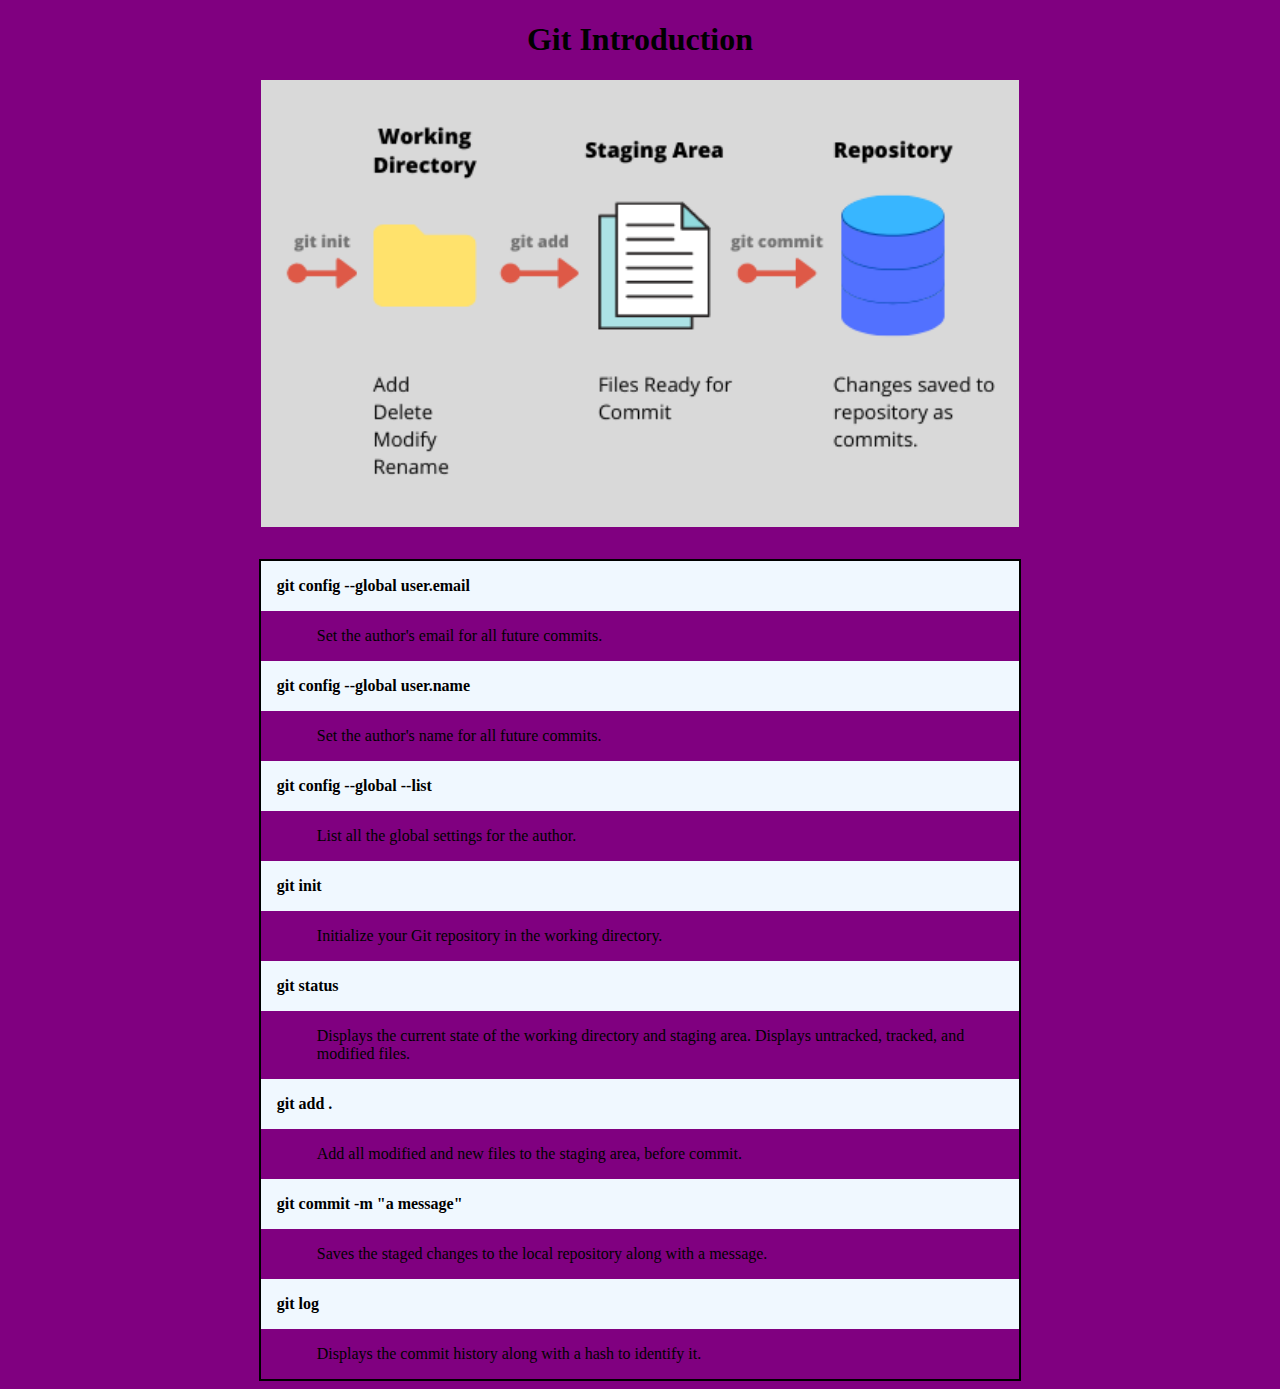
<file: GitIntroductionP4/index.html>
<!DOCTYPE html>
<html lang="en">

<head>
  <meta charset="UTF-8" />
  <meta name="viewport" content="width=device-width, initial-scale=1.0" />
  <title>Git Introduction</title>
  <link rel="stylesheet" href="styles.css" />
</head>

<body>
  <h1>Git Introduction</h1>

  <img src="Images/gitcomponents.png" alt="Git Components" />

  <dl>

    <dt>git config --global user.email</dt>
    <dd>Set the author's email for all future commits.</dd>

    <dt>git config --global user.name</dt>
    <dd>Set the author's name for all future commits.</dd>

    <dt>git config --global --list</dt>
    <dd>List all the global settings for the author.</dd>


    <dt>git init</dt>
    <dd>Initialize your Git repository in the working directory.</dd>

    <dt>git status</dt>
    <dd>
      Displays the current state of the working directory and staging area.
      Displays untracked, tracked, and modified files.
    </dd>

    <dt>git add .</dt>
    <dd>
      Add all modified and new files to the staging area, before commit.
    </dd>

    <dt>git commit -m "a message"</dt>
    <dd>
      Saves the staged changes to the local repository along with a message.
    </dd>

    <dt>git log</dt>
    <dd>Displays the commit history along with a hash to identify it.</dd>
  </dl>
</body>

</html>
</file>
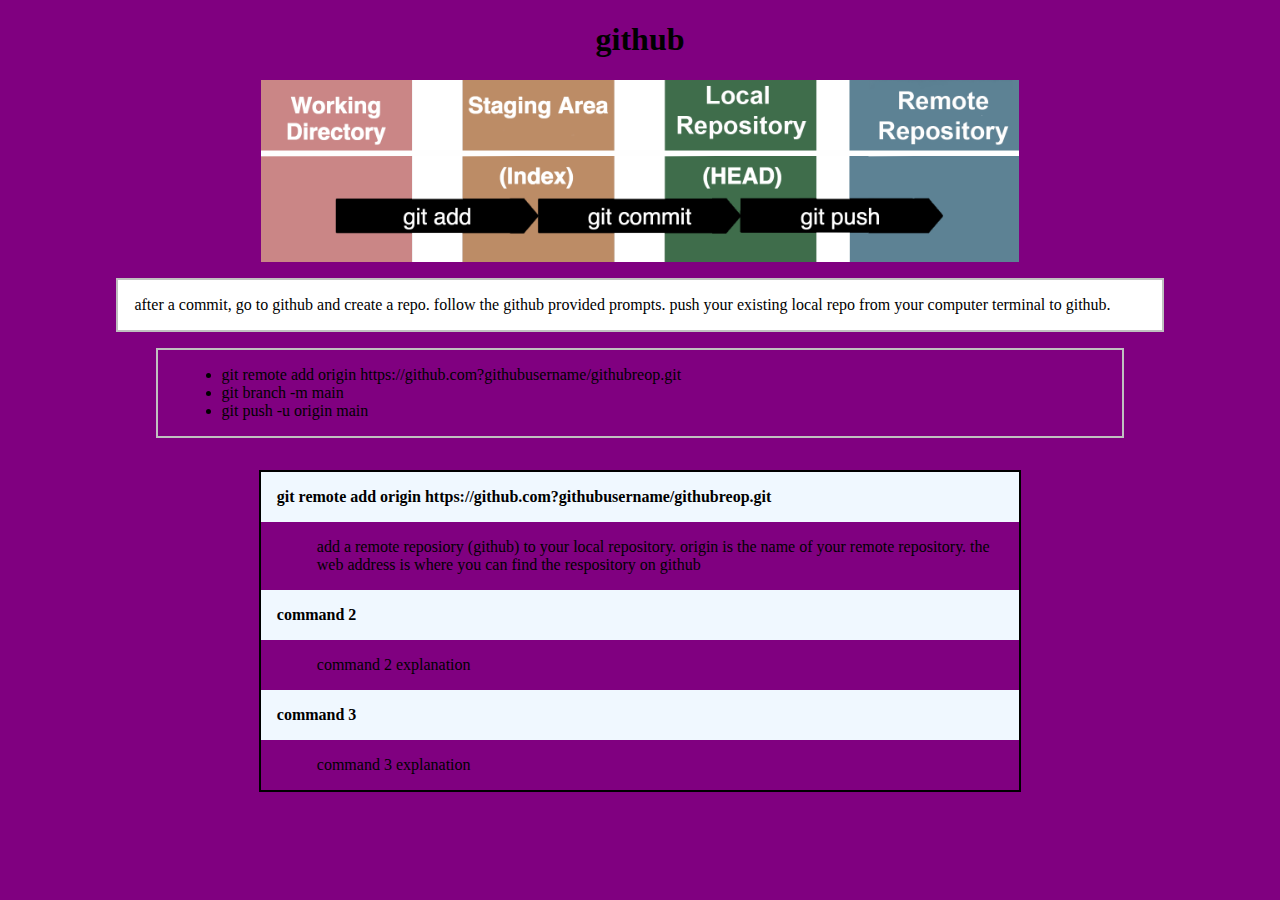
<file: GitIntroductionP4/github.html>
<!DOCTYPE html>
<html lang="en">
<head>
    <meta charset="UTF-8">
    <meta name="viewport" content="width=device-width, initial-scale=1.0">
    <title>github</title>
    <link rel="stylesheet" href="styles.css">
</head>
<body>
    <h1>github</h1>
    <img src="Images/gitlocalremoteworkflow.png" alt="github">

    <p>
        after a commit, go to github and create a repo.
        follow the github provided prompts.
        push your existing local repo from your computer terminal
        to github.
    </p>

    <ul>
        <li>git remote add origin https://github.com?githubusername/githubreop.git</li>
        <li>git branch -m main</li>
        <li>git push -u origin main</li>
    </ul>

    <dl>
        <dt>git remote add origin https://github.com?githubusername/githubreop.git</dt>
        <dd> add a remote reposiory (github) to your local repository. 
            origin is the name of your remote repository.
        the web address is where you can find the respository on github</dd>
        <dt>command 2</dt>
        <dd>command 2 explanation</dd>
        <dt>command 3</dt>
        <dd>command 3 explanation</dd>
    </dl>
</body>
</html>
</file>
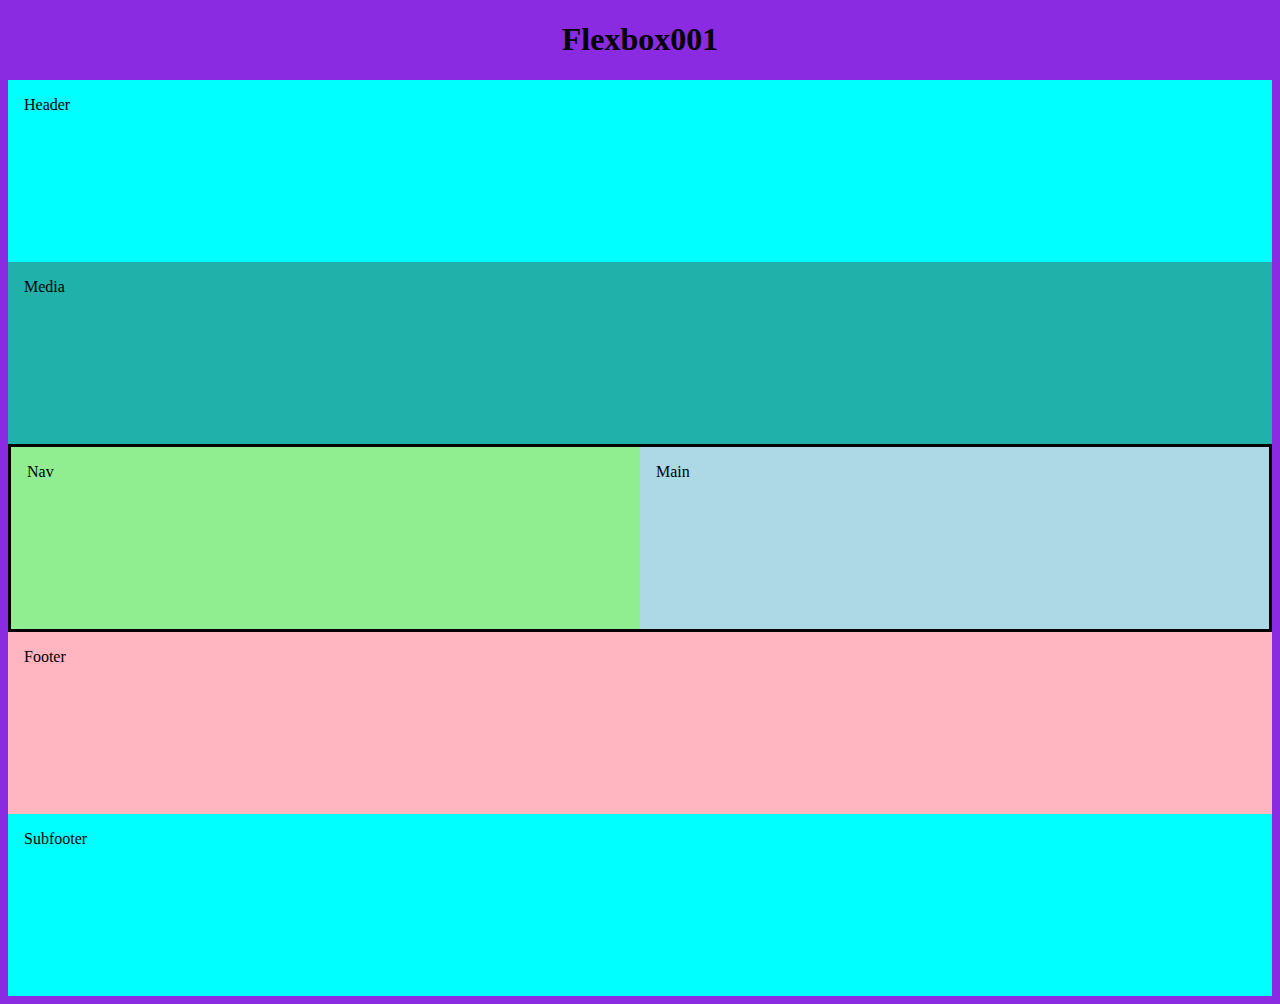
<file: demos/flexbox001/flex_layout_review.html>
<!DOCTYPE html>
<html lang="en">

<head>
<meta charset="UTF-8">
<meta name="viewport" content="width=device-width, initial-scale=1.0">
<title>Flexbox001</title>

<style>
body {
background-color: coral;
}

h1 {
text-align: center;
}

header {
min-height: 150px;
padding: 16px;
background-color: aqua;
}

nav {
    min-height: 150px;
    padding: 16px;
    background-color: lightgreen;
}

div#media {
    min-height: 150px;
    padding: 16px;
    background-color: lightseagreen;
}

main {
    min-height: 150px;
    padding: 16px;
    background-color: lightblue;
}

footer {
    min-height: 150px;
    padding: 16px;
    background-color: lightpink;
}

footer#subfooter {
    min-height: 150px;
    padding: 16px;
    background-color: aqua;
}

@media screen and (min-width:800px)
{
    body
    {
        background-color: blueviolet;
    }

#fb001
{
    border: 3px solid black;
    display: flex;
}
nav{
    /* flex-basis: 30%; */
    flex:1;
}
main{
    /* flex-basis: 70%; */
    flex: 1;
}
}
</style>


</head>

<body>
<h1>Flexbox001</h1>

<header> Header </header>
<div id="media"> Media </div>

<div id="fb001">
    <nav> Nav </nav>
    <main> Main </main>
</div>

<footer> Footer </footer>
<footer id="subfooter"> Subfooter</footer>
</body>

</html>
</file>
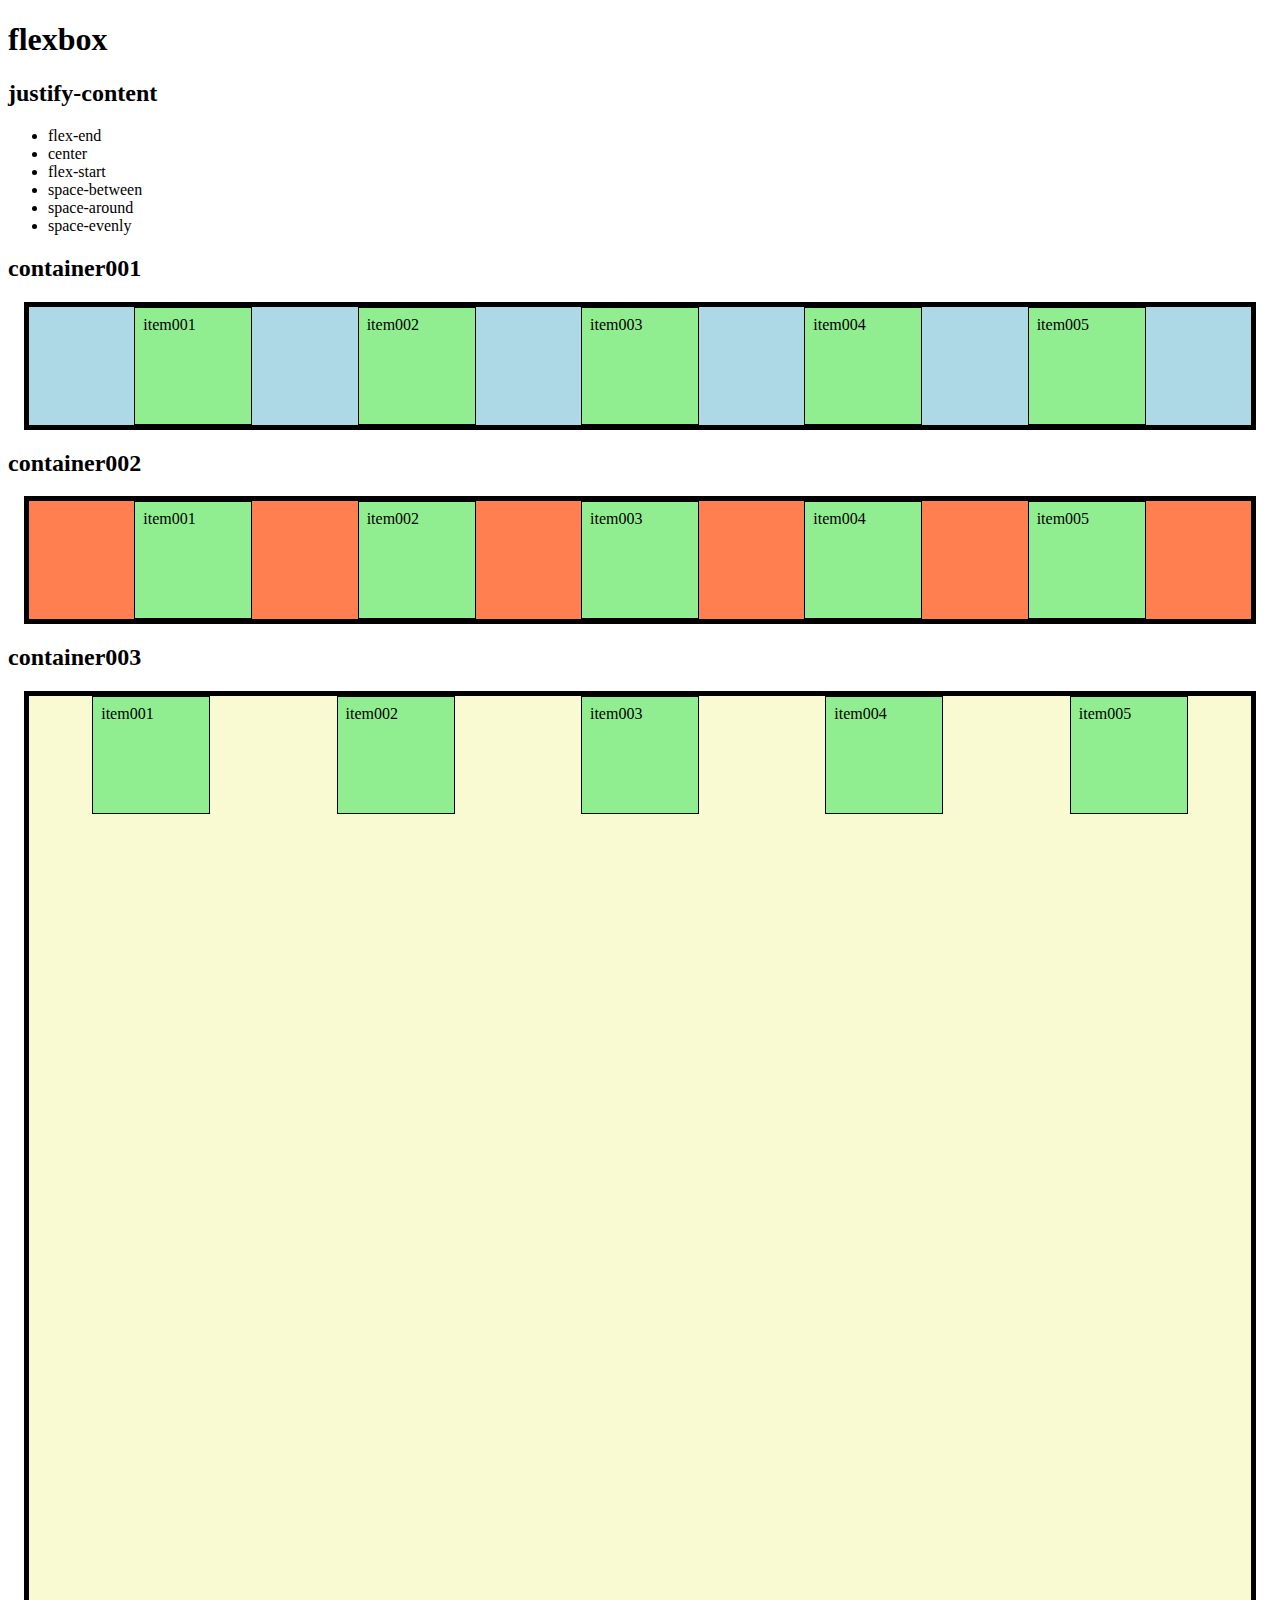
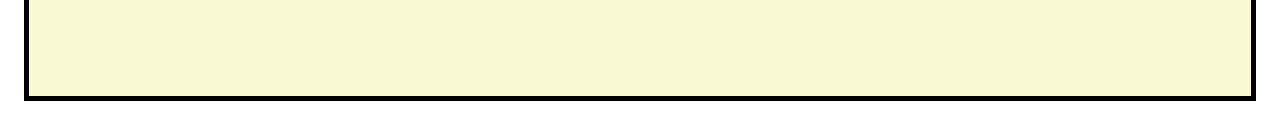
<file: demos/flexbox001/flexbox_jestify_content.html>
<!DOCTYPE html>
<html lang="en">
<head>
    <meta charset="UTF-8">
    <meta name="viewport" content="width=device-width, initial-scale=1.0">
    <title>flexbox jestify-content</title>
    <style>
        #container001{
            border: 5px solid black;
            background-color: lightblue;
            margin: 1rem;
            display: flex;
            justify-content: flex-end;
            justify-content: center;
            justify-content: flex-start;
            justify-content: space-around;
            justify-content: space-between;
            justify-content: space-evenly;
        }
        #container002{
            border: 5px solid black;
            background-color:coral;
            margin: 1rem;
            display: flex;
            flex-direction: row;
            justify-content: space-evenly;

        }
        #container003{
            border: 5px solid black;
            background-color:lightgoldenrodyellow;
            margin: 1rem;
            height: 1000px;
            display: flex;
            justify-content: space-around;
            
        }

        .box{
            border: 1px solid black;
            background-color: lightgreen;
            width: 100px;
            height: 100px;
            padding: .5rem;
        }
    </style>
</head>
<body>
    <h1>flexbox</h1>
    <h2>justify-content</h2>
    <ul>
        <li>flex-end</li>
        <li>center</li>
        <li>flex-start</li>
        <li>space-between</li>
        <li>space-around</li>
        <li>space-evenly</li>
    </ul>

    <h2>container001</h2>
    <div id="container001">
        <div class="box">item001</div>
        <div class="box">item002</div>
        <div class="box">item003</div>
        <div class="box">item004</div>
        <div class="box">item005</div>
    </div>
    <h2>container002</h2>
    <div id="container002">
        <div class="box">item001</div>
        <div class="box">item002</div>
        <div class="box">item003</div>
        <div class="box">item004</div>
        <div class="box">item005</div>
    </div>
    <h2>container003</h2>
    <div id="container003">
        <div class="box">item001</div>
        <div class="box">item002</div>
        <div class="box">item003</div>
        <div class="box">item004</div>
        <div class="box">item005</div>
    </div>
</body>
</html>
</file>
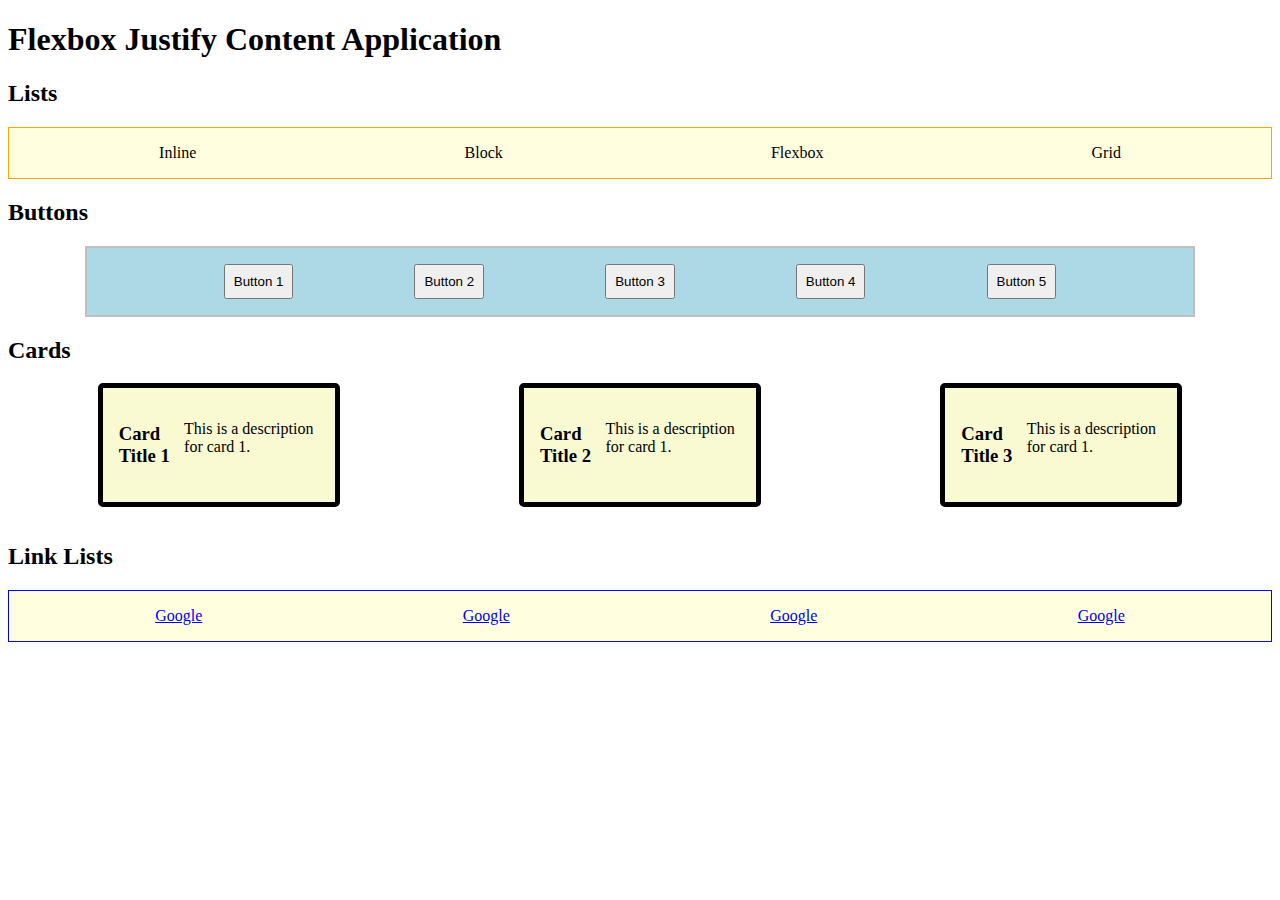
<file: demos/flexbox001/flexbox_jestify_content_application.html>
<!DOCTYPE html>
<html lang="en">

<head>
    <meta charset="UTF-8">
    <meta name="viewport" content="width=device-width, initial-scale=1.0">
    <title>Flexbox Justify Content Application</title>
    <style>
        /* ul#list {
            border: 1px solid black;
            padding: 1rem;
            display: flex;
            justify-content: space-evenly;
            list-style-type: none;
            width: 50%;
            margin: auto;
        } */
    </style>

    <style>
        button {
            padding: .5rem;
        }

        .card {
            background-color: lightgoldenrodyellow;
            border: 5px solid black;
            width: 200px;
            padding: 1rem;
            margin-bottom: 1rem;
            border-radius: 5px;
            display: flex;
        }
    </style>

    <style>
        #buttons {
            border: 2px solid silver;
            padding: 1rem;
            background-color: lightblue;
            width: 85%;
            margin: auto;
            display: flex;
            justify-content: space-evenly;
        }
        #list
        {
            background-color: lightyellow;
            border: 1px solid orange;
            list-style: none;
            display: flex;
            justify-content:space-around;
            padding: 1rem;
        }
        #cardscontainer {
            display: flex;
            justify-content: space-around;
        }
        #linklist {
            background-color: lightyellow;
            border: 1px solid blue;
            list-style: none;
            display: flex;
            justify-content:space-around;
            padding: 1rem;
        }

    </style>
</head>

<body>
    <h1>Flexbox Justify Content Application</h1>

    <h2>Lists</h2>
    <ul id="list">
        <li>Inline</li>
        <li>Block</li>
        <li>Flexbox</li>
        <li>Grid</li>
    </ul>

    <h2>Buttons</h2>
<div id="buttons">
        <button type="button">Button 1</button>
        <button type="button">Button 2</button>
        <button type="button">Button 3</button>
        <button type="button">Button 4</button>
        <button type="button">Button 5</button>
</div>

    <h2>Cards</h2>
<div id="cardscontainer">
        <div class="card">
            <h3>Card Title 1</h3>
            <p>This is a description for card 1.</p>
        </div>
        <div class="card">
            <h3>Card Title 2</h3>
            <p>This is a description for card 1.</p>
        </div>
        <div class="card">
            <h3>Card Title 3</h3>
            <p>This is a description for card 1.</p>
        </div>
</div id="cardscontainer">

    <h2>Link Lists</h2>
    <ul id="linklist">
        <li><a href="https://google.com/">Google</a></li>
        <li><a href="https://google.com/">Google</a></li>
        <li><a href="https://google.com/">Google</a></li>
        <li><a href="https://google.com/">Google</a></li>
    </ul>
</body>

</html>
</file>
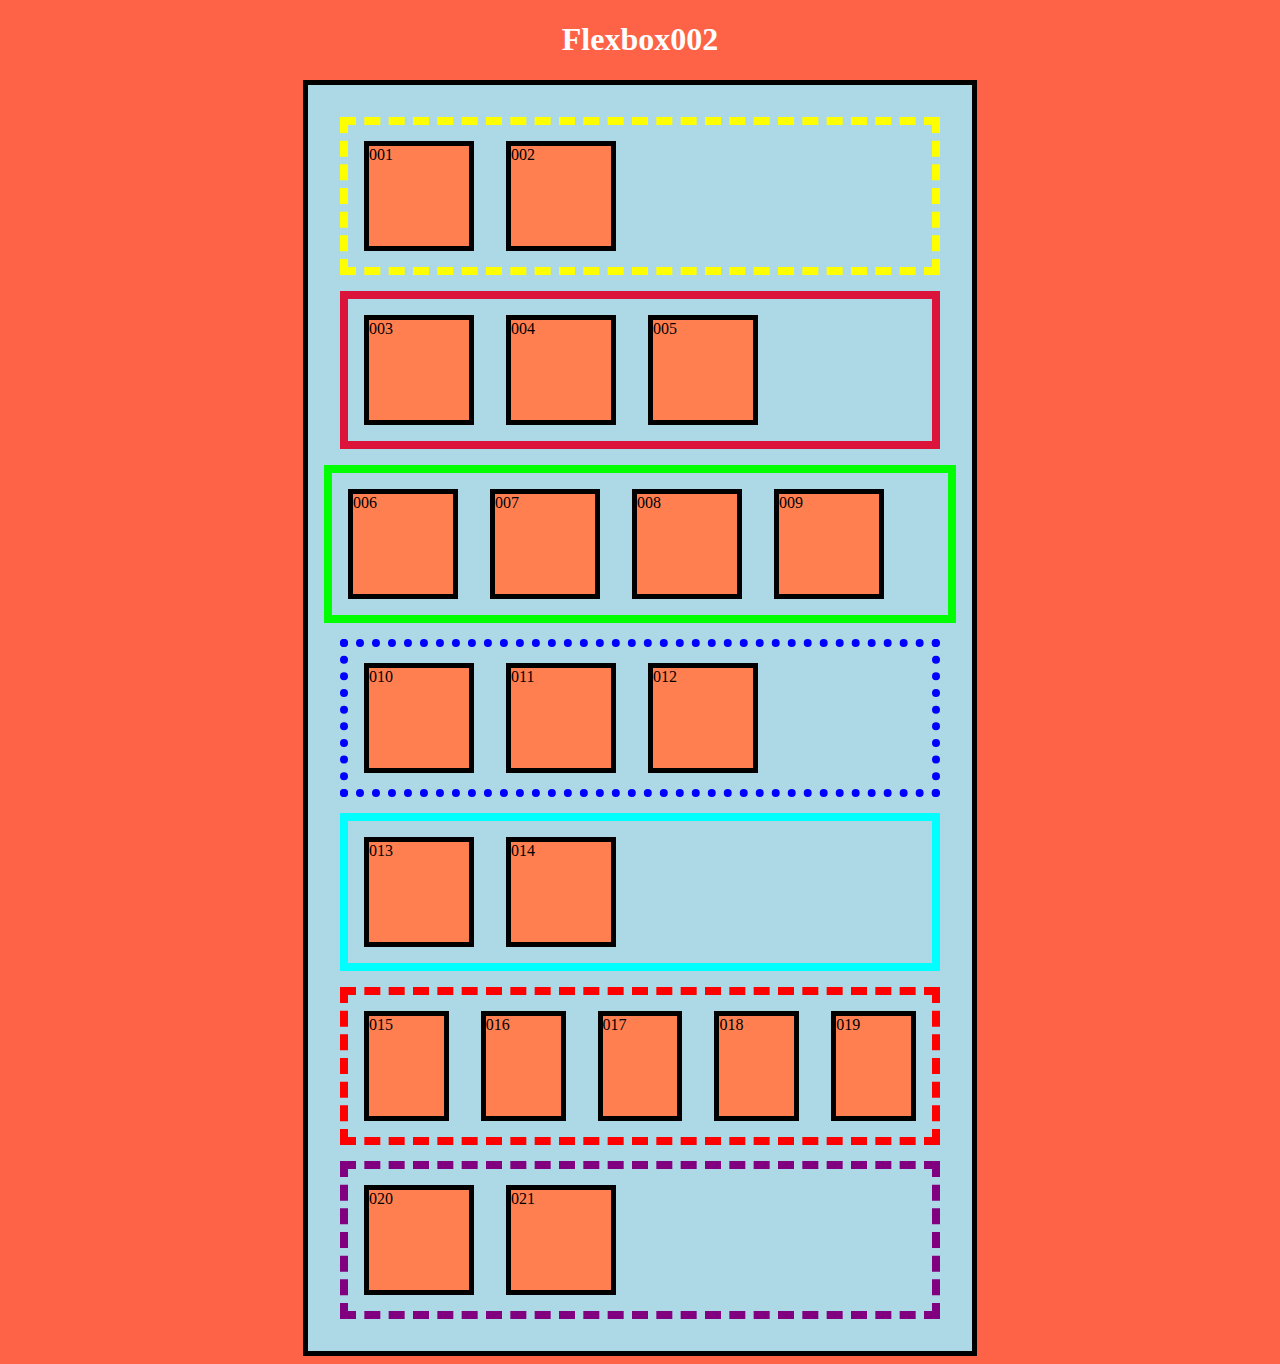
<file: demos/flexbox002/flexbox002.html>
<!DOCTYPE html>
<html lang="en">

<head>
    <meta charset="UTF-8">
    <meta name="viewport" content="width=device-width, initial-scale=1.0">
    <title>Flexbox002</title>
    <style>
        body {
            background-color: tomato;
        }

        h1 {
            color: white;
            text-align: center;
        }

        #wrapper {
            border: 5px solid black;
            background-color: lightblue;
            width: 50%;
            min-width: 600px;
            margin: auto;
            padding: 1rem;
        }

        .box {
            height: 100px;
            width: 100px;
            background-color: coral;
            border: 5px solid black;
            margin: 1rem;
        }

        #fb001 {
            border: 8px dashed yellow;
            margin: 1rem;
            display: flex;
        }

        #fb002 {
            border: 8px solid crimson;
            margin: 1rem;
            display: flex;
        }

        #fb003 {
            border: 8px solid lime;
            display: flex;
            flex-direction: row;
        }

        #fb004 {
            border: 8px dotted blue;
            margin: 1rem;
            display: flex;
            flex-direction: row;
        }

        #fb005 {
            border: 8px solid aqua;
            margin: 1rem;
            display: flex;
        }

                #fb006 {
            border: 8px dashed red;
            margin: 1rem;
            display: flex;
        }

                #fb007 {
            border: 8px dashed purple;
            margin: 1rem;
            display: flex;
        }
    </style>
</head>

<body>
    <h1>Flexbox002</h1>
    <div id="wrapper">

<div id="fb001">
            <div class="box">001</div>
            <div class="box">002</div>
</div>


<div id="fb002">
            <div class="box">003</div>
            <div class="box">004</div>
            <div class="box">005</div>
</div>



<div id="fb003">
            <div class="box">006</div>
            <div class="box">007</div>
            <div class="box">008</div>
            <div class="box">009</div>
</div>


<div id="fb004">
            <div class="box">010</div>
            <div class="box">011</div>
            <div class="box">012</div>

</div>

<div id="fb005">
                <div class="box">013</div>
                <div class="box">014</div>
</div>

<div id="fb006">
            <div class="box">015</div>
            <div class="box">016</div>
            <div class="box">017</div>
            <div class="box">018</div>
            <div class="box">019</div>
</div>

<div id="fb007">
            <div class="box">020</div>
            <div class="box">021</div>
</div>

    </div>
</body>

</html>
</file>
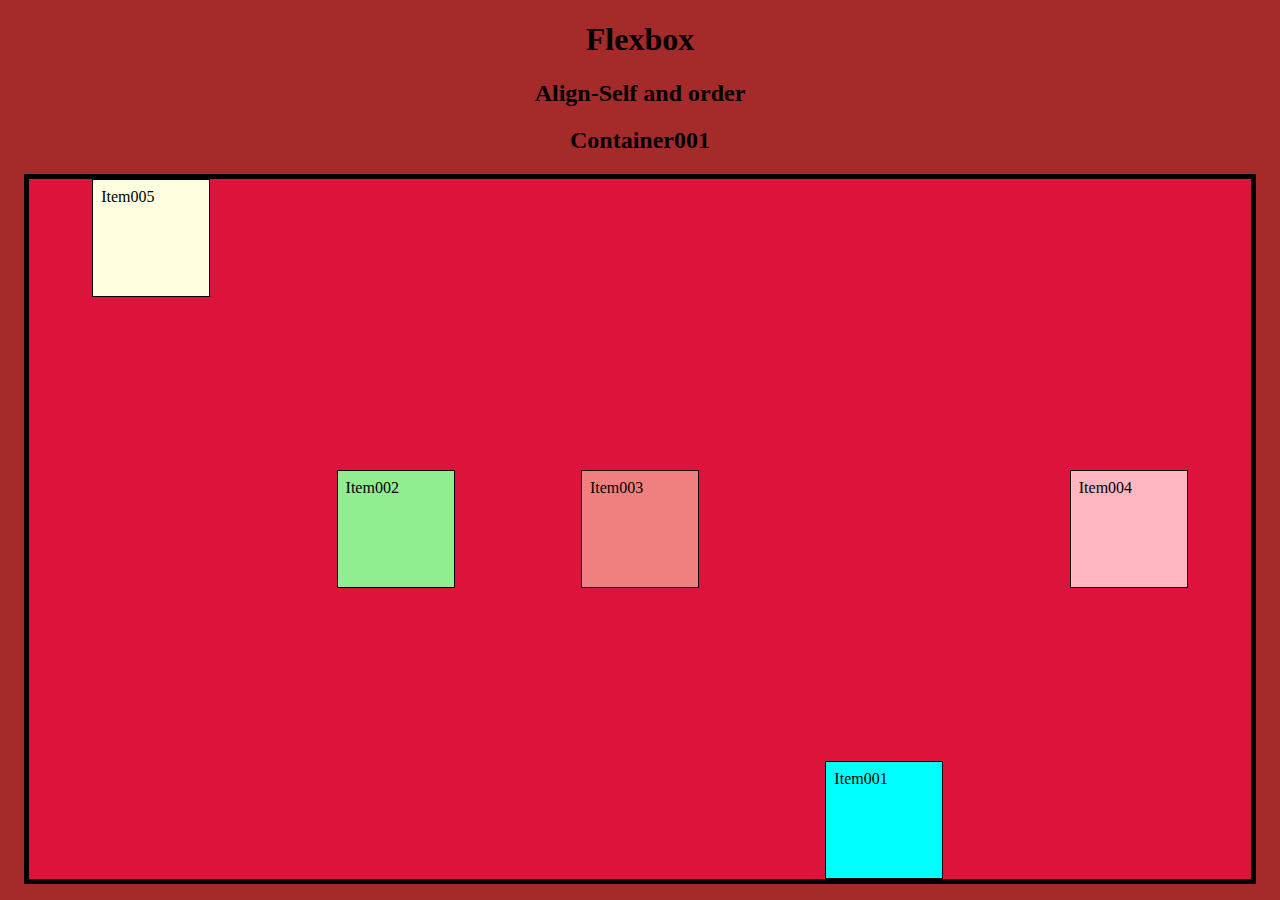
<file: demos/flexbox005/flexbox_align_self_order.html>
<!doctype html>
<html lang="en">
  <head>
    <meta charset="UTF-8" />
    <meta name="viewport" content="width=device-width, initial-scale=1.0" />
    <title>Flexbox align-self and order</title>
    <style>
      h1,
      h2 {
        text-align: center;
      }

      #container001 {
        border: 5px solid black;
        background-color: crimson;
        margin: 1rem;
        display: flex;
        flex-direction: row;
        justify-content: space-around;
        align-items: center;
        height: 700px;
      }

      #one {
        background-color: aqua;
        order: 1;
        align-self: flex-end;
      }

      #two {
        background-color: lightgreen;
        order: 0;
      }

      #three {
        background-color: lightcoral;
        order: 0;
      }

      #four {
        background-color: lightpink;
        order: 2;
      }

      #five {
        background-color: lightyellow;
        order: -1;
        align-self: flex-start;
      }

      .box {
        border: 1px solid black;
        background-color: lightgreen;
        width: 100px;
        height: 100px;
        padding: 0.5rem;
      }

      @media screen and (min-width: 800px) {
        body {
          background-color: lightslategrey;
        }
      }

      @media screen and (min-width: 1000px) {
        body {
          background-color: brown;
        }
      }
    </style>
  </head>

  <body>
    <h1>Flexbox</h1>
    <h2>Align-Self and order</h2>

    <h2>Container001</h2>
    <div id="container001">
      <div class="box" id="one">Item001</div>
      <div class="box" id="two">Item002</div>
      <div class="box" id="three">Item003</div>
      <div class="box" id="four">Item004</div>
      <div class="box" id="five">Item005</div>
    </div>
  </body>
</html>
</file>
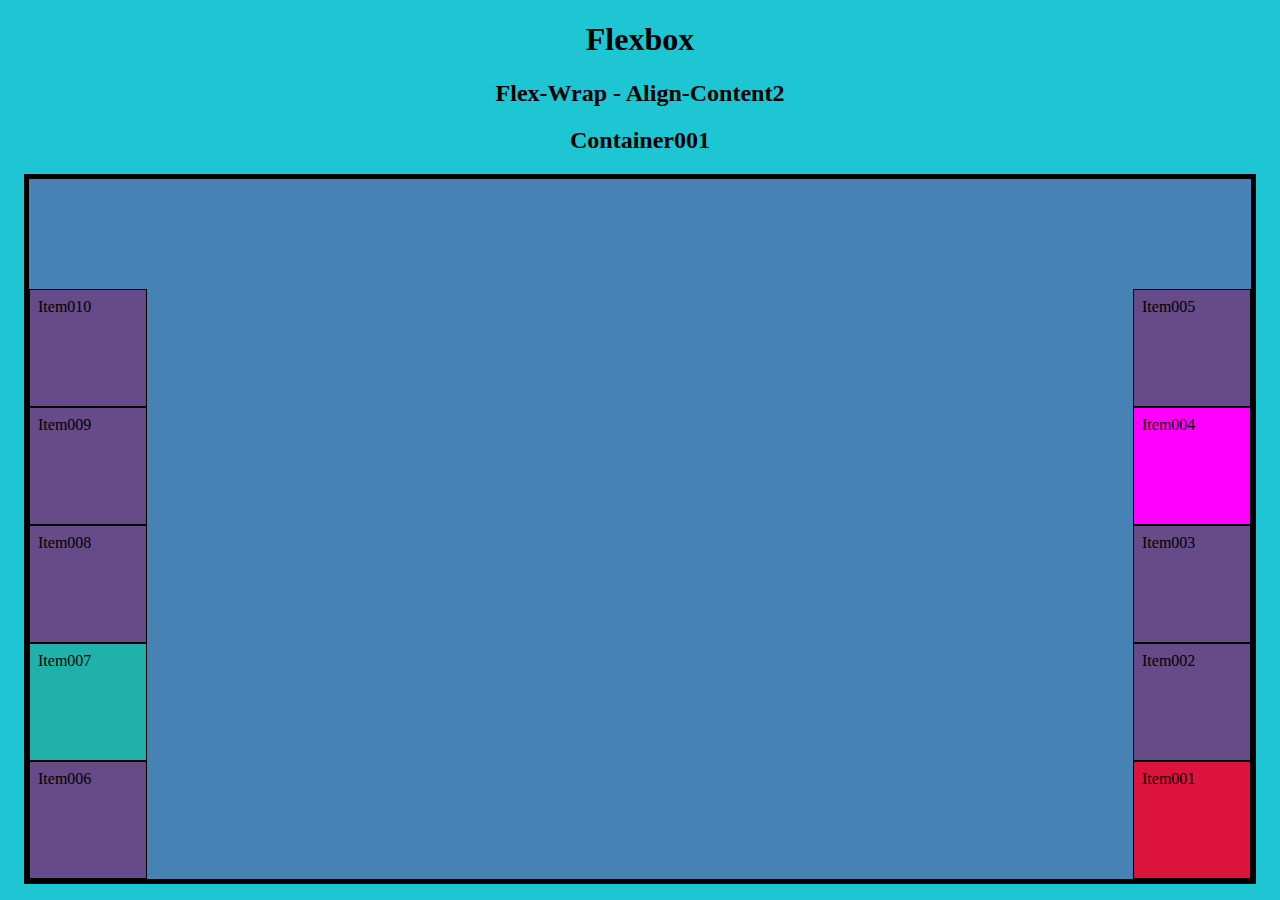
<file: demos/flexbox006/flex_box_wrap_content2.html>
<!doctype html>
<html lang="en">
  <head>
    <meta charset="UTF-8" />
    <meta name="viewport" content="width=device-width, initial-scale=1.0" />
    <title>Flexbox Wrap - Align-Content2</title>
    <style>
      h1,
      h2 {
        text-align: center;
      }

      #container001 {
        border: 5px solid black;
        background-color: steelblue;
        margin: 1rem;
        display: flex;
        flex-direction: column-reverse;
        flex-wrap: wrap-reverse;
        align-content: space-between;
        height: 700px;
      }

      .box {
        border: 1px solid black;
        background-color: rgb(103, 74, 136);
        width: 100px;
        height: 100px;
        padding: 0.5rem;
      }

      #one {
        background-color: crimson;
      }

      #four {
        background-color: magenta;
      }

      #seven {
        background-color: lightseagreen;
      }

      @media screen and (min-width: 800px) {
        body {
          background-color: rgb(15, 77, 139);
        }
      }

      @media screen and (min-width: 1000px) {
        body {
          background-color: rgb(29, 198, 210);
        }
      }
    </style>
  </head>

  <body>
    <h1>Flexbox</h1>
    <h2>Flex-Wrap - Align-Content2</h2>

    <h2>Container001</h2>
    <div id="container001">
      <div class="box" id="one">Item001</div>
      <div class="box">Item002</div>
      <div class="box">Item003</div>
      <div class="box" id="four">Item004</div>
      <div class="box">Item005</div>
      <div class="box">Item006</div>
      <div class="box" id="seven">Item007</div>
      <div class="box">Item008</div>
      <div class="box">Item009</div>
      <div class="box">Item010</div>
    </div>
  </body>
</html>
</file>
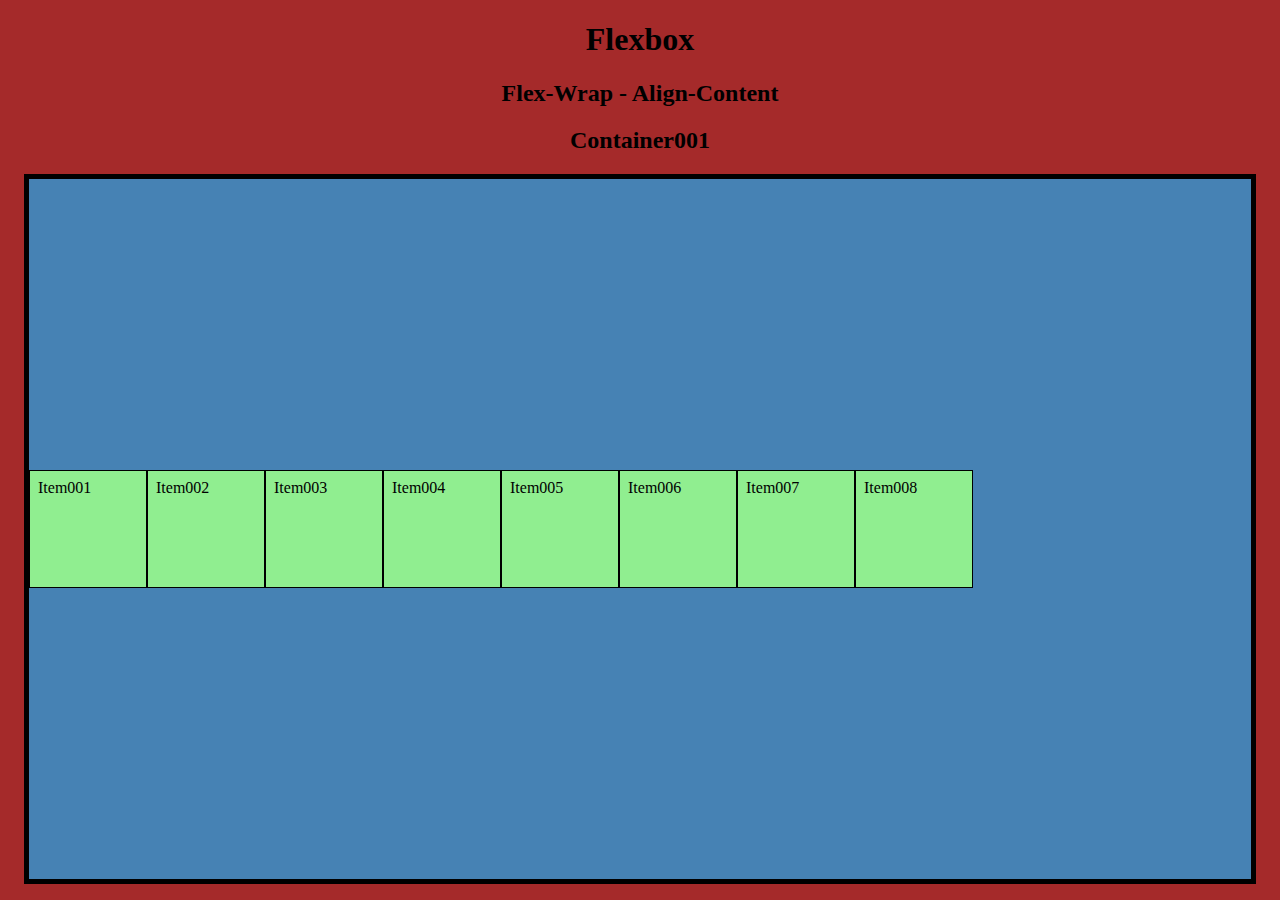
<file: demos/flexbox006/flexbox_wrap_align_content.html>
<!doctype html>
<html lang="en">
  <head>
    <meta charset="UTF-8" />
    <meta name="viewport" content="width=device-width, initial-scale=1.0" />
    <title>Flexbox Wrap - Align-Content</title>
    <style>
      h1,
      h2 {
        text-align: center;
      }

      #container001 {
        border: 5px solid black;
        background-color: steelblue;
        margin: 1rem;
        display: flex;
        flex-wrap: wrap-reverse;
        align-content: center;
        height: 700px;
      }

      .box {
        border: 1px solid black;
        background-color: lightgreen;
        min-width: 100px;
        height: 100px;
        padding: 0.5rem;
      }

      @media screen and (min-width: 800px) {
        body {
          background-color: lightslategrey;
        }
      }

      @media screen and (min-width: 1000px) {
        body {
          background-color: brown;
        }
      }
    </style>
  </head>

  <body>
    <h1>Flexbox</h1>
    <h2>Flex-Wrap - Align-Content</h2>

    <h2>Container001</h2>
    <div id="container001">
      <div class="box">Item001</div>
      <div class="box">Item002</div>
      <div class="box">Item003</div>
      <div class="box">Item004</div>
      <div class="box">Item005</div>
      <div class="box">Item006</div>
      <div class="box">Item007</div>
      <div class="box">Item008</div>
    </div>
  </body>
</html>
</file>
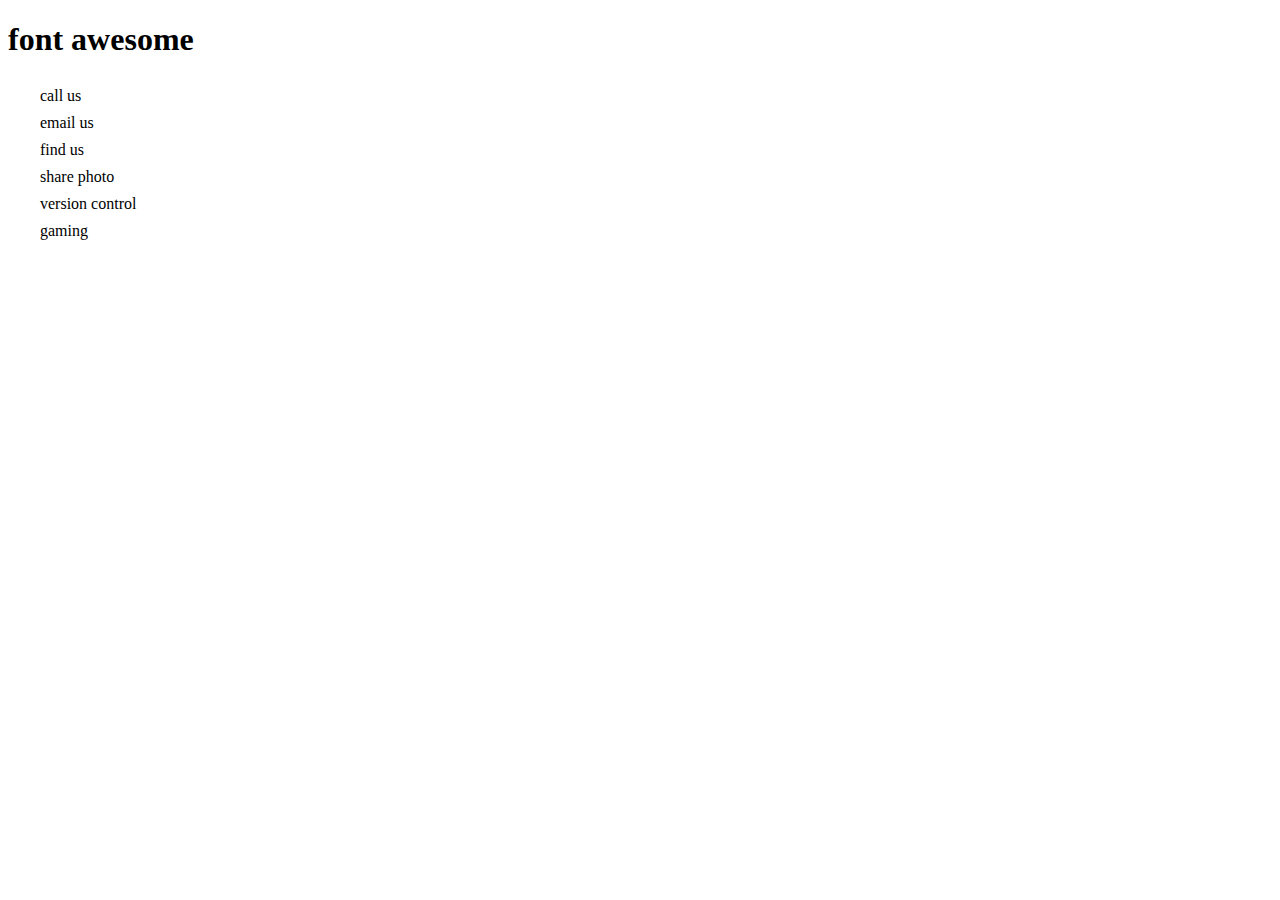
<file: demos/fontAwesome/fontAwesome.html>
<!DOCTYPE html>
<html lang="en">
<head>
    <meta charset="UTF-8">
    <meta name="viewport" content="width=device-width, initial-scale=1.0">
    <title>Document</title>
    <link rel="stylesheet" href="https://cdnjs.cloudflare.com/ajax/libs/font-awesome/6.5.0/css/all.min.css" integrity="sha512-Avb2QiuDEEvB4bZJYdft2mNjVShBftLdPG8FJ0V7irTLQ8Uo0qcPxh4Plq7G5tGm0rU+1SPhVotteLpBERwTkw==" crossorigin="anonymous" referrerpolicy="no-referrer" />

    <style>
        i{
            color: red;
            font-size: 1.5rem;
            margin: 1rem;
            transition: all 2s;
        }

        i:hover{
            color: blue;
            transform: rotate(-360deg);
        }

    </style>
</head>
<body>
    <h1>font awesome</h1>
    <i class="fa-solid fa-phone"></i> call us <br>
    <i class="fa-solid fa-envelope"></i> email us <br>
    <i class="fa-solid fa-location-dot"></i> find us <br>
    <i class="fa-solid fa-image"></i> share photo <br>
    <i class="fa-brands fa-git-alt"></i> version control <br>
    <i class="fa-solid fa-gamepad"></i> gaming <br>
</body>
</html>
</file>
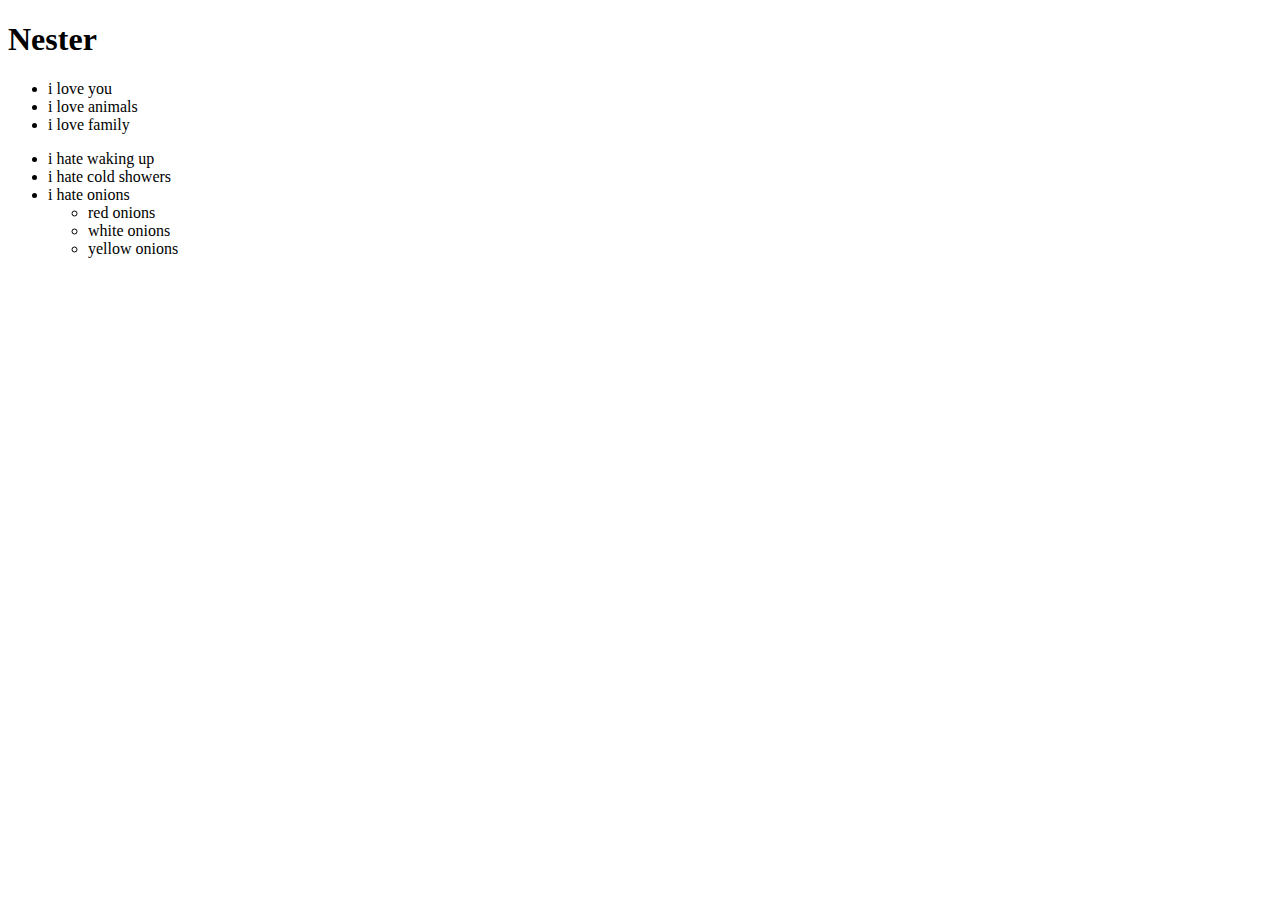
<file: demos/nester/nester.html>
<!doctype html>
<html lang="en">
  <head>
    <meta charset="UTF-8" />
    <meta name="viewport" content="width=device-width, initial-scale=1.0" />
    <title>nester</title>
  </head>
  <body>
    <h1>Nester</h1>
    <div>
      <nav>
        <ul>
          <li>i love you</li>
          <li>i love animals</li>
          <li>i love family</li>
        </ul>
      </nav>
    </div>

    <div>
      <nav>
        <ul>
          <li>i hate waking up</li>
          <li>i hate cold showers</li>
          <li>i hate onions</li>
          <ul>
            <li>red onions</li>
            <li>white onions</li>
            <li>yellow onions</li>
          </ul>
        </ul>
      </nav>
    </div>
  </body>
</html>
</file>
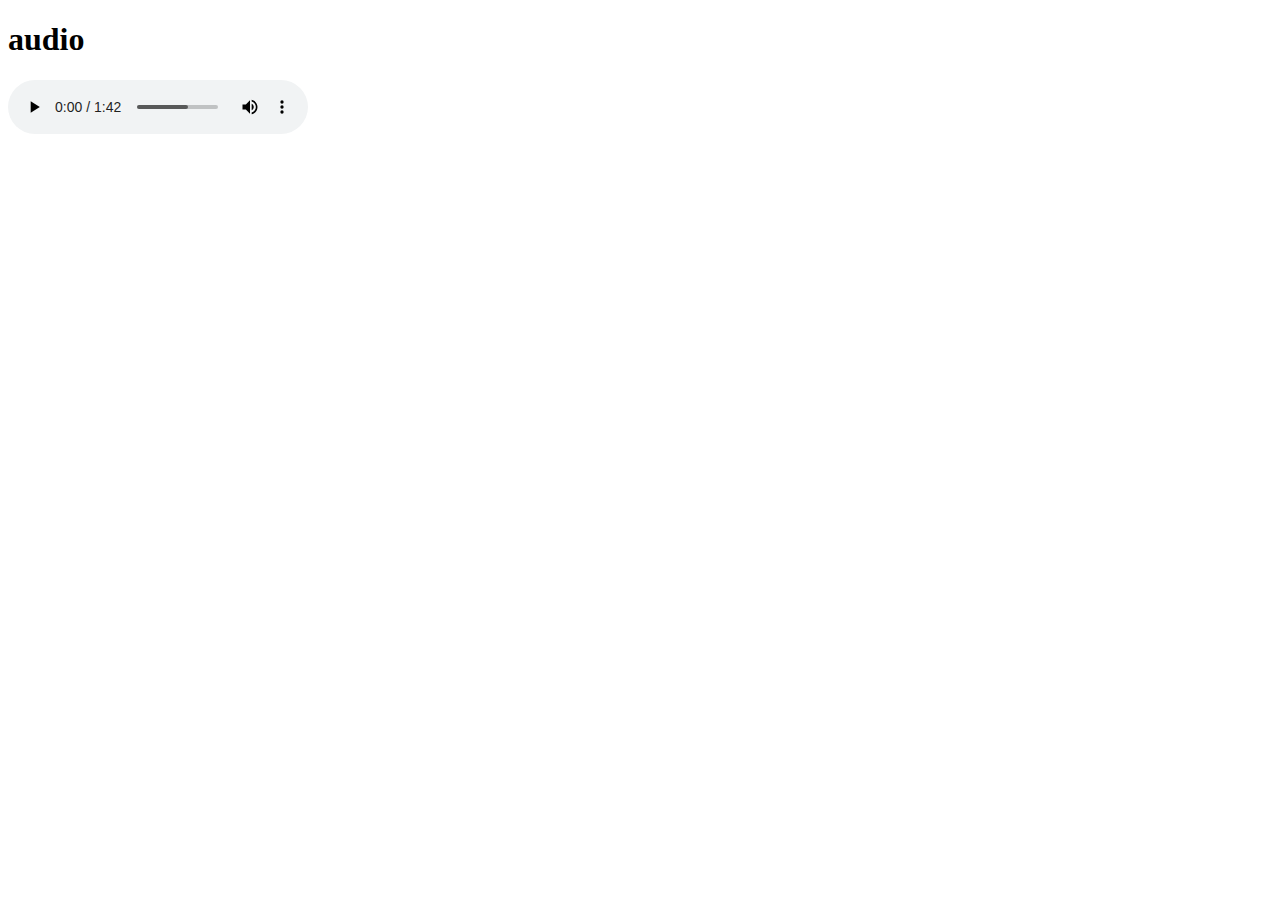
<file: demos/sonuAudio/audio.html>
<!DOCTYPE html>
<html lang="en">
<head>
    <meta charset="UTF-8">
    <meta name="viewport" content="width=device-width, initial-scale=1.0">
    <title>audio</title>
</head>
<body>
    <h1>audio</h1>

    <audio src="audio/Coding in 308.mp3" controls></audio>

    <!-- more robust -->
     <!-- <audio controls>
        <source src="filename.mp3" type="audio/mpeg">
        <source src="filename.ogg" type="audio/ogg">
    </audio> -->
</body>
</html>
</file>
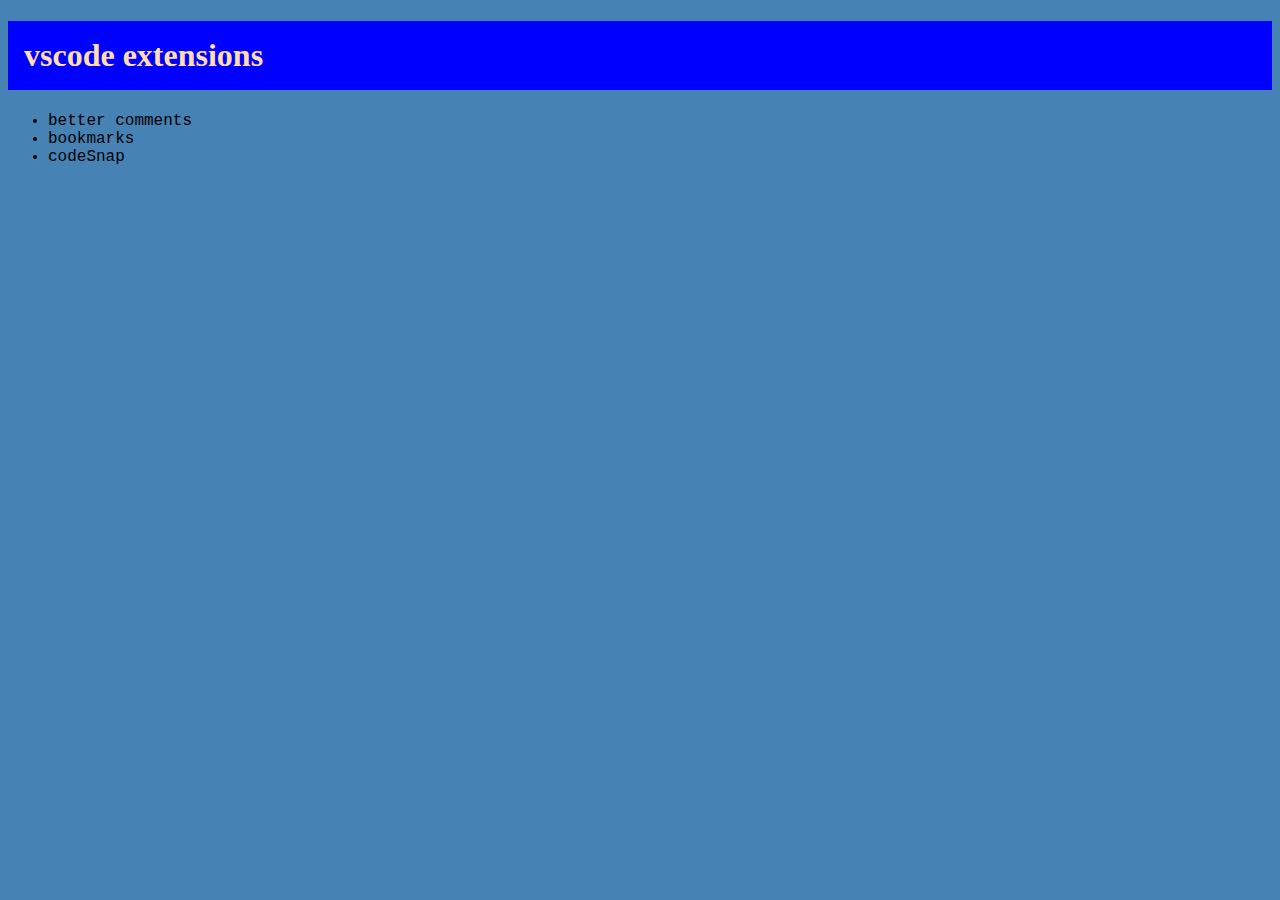
<file: demos/vscodesextension/cscodeextension.html>
<!DOCTYPE html>
<html lang="en">

<head>
    <meta charset="UTF-8">
    <meta name="viewport" content="width=device-width, initial-scale=1.0">
    <title>vscode extensions</title>

    <!-- this is an html comment -->
    <!-- ? this is a question comment  -->
    <!-- ! this is an alert comment -->
    <!-- todo this is a todo comment -->
    <!-- * this is just another regular comment -->
    <link rel="stylesheet" href="styles.css">
</head>
<body>
    <h1>vscode extensions</h1>
    <ul>
        <li>better comments</li>
        <li>bookmarks</li>
        <li>codeSnap</li>
    </ul>

    <script src="scripts.js"></script>
</body>
</html>
</file>
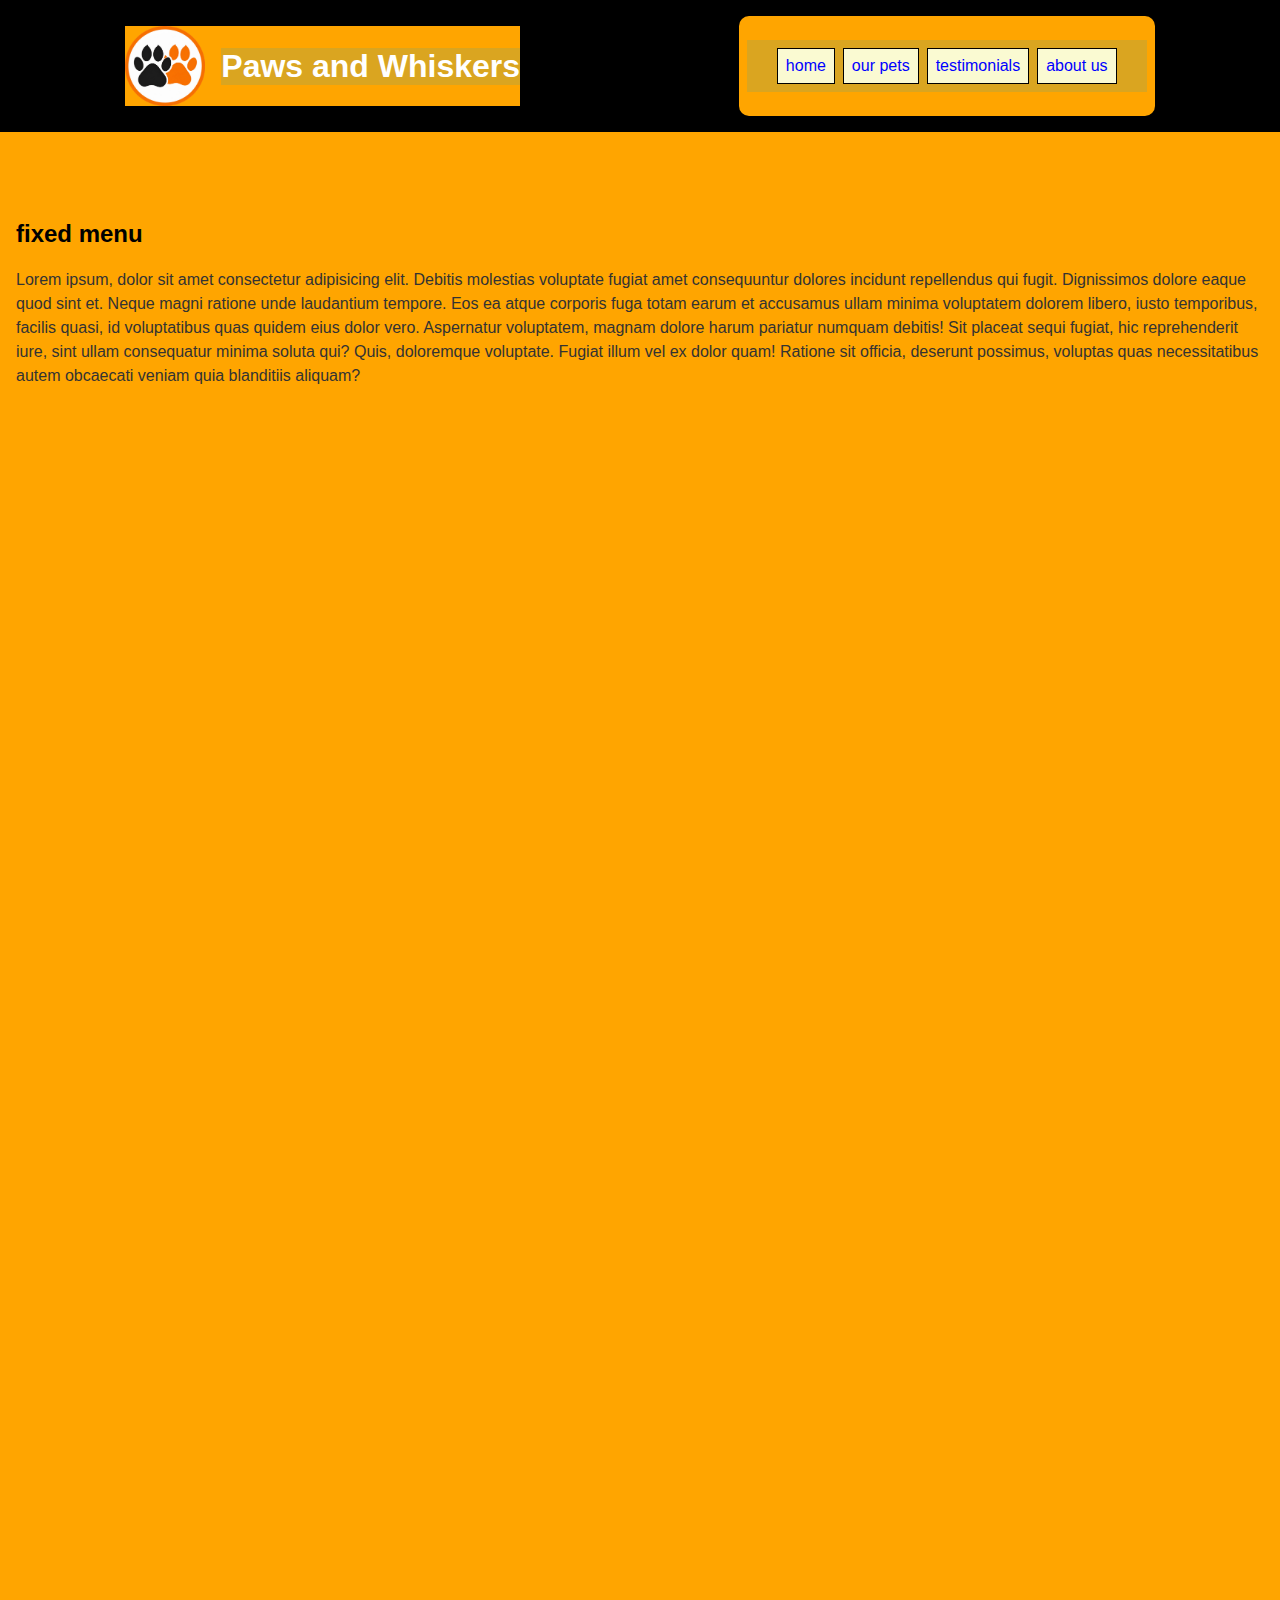
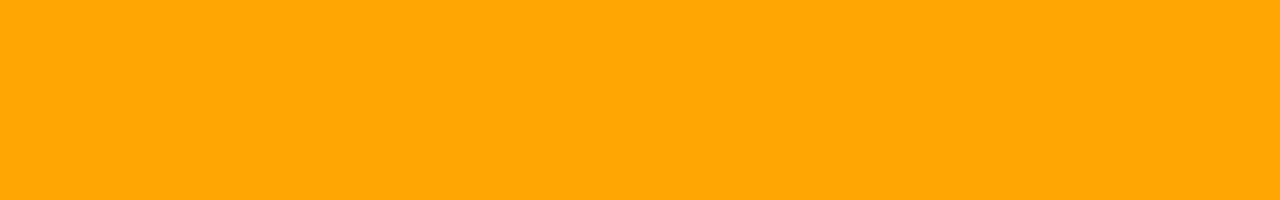
<file: semester2/fixedMenu/fixed_Menu.html>
<!doctype html>
<html lang="en">
  <head>
    <meta charset="UTF-8" />
    <meta name="viewport" content="width=device-width, initial-scale=1.0" />
    <title>fixed menu</title>
    <style>
      /* mobile first */
      html {
        /* temporary - delete */
        height: 200%;
      }
      body {
        font-family: Arial, Helvetica, sans-serif;
        background-color: orange;
        margin: 0;
      }

      #pageheader {
        background-color: black;
        padding: 1rem;
        /* default */
        position: static;
      }

      #logo {
        width: 100px;
        height: 100px;
        margin: auto;
        display: block;
      }
      #fblogoheader {
        background-color: orange;
      }
      #pageheader h1 {
        text-align: center;
        color: white;
        /* remove */
        background-color: goldenrod;
      }
      #pageheader nav {
        background-color: orange;
        padding: 0.5rem;
        border-radius: 10px;
      }

      #pageheader ul {
        padding: 0.5rem;
        list-style-type: none;
        background-color: goldenrod;
        /* flexbox component */
        display: flex;
        flex-direction: column;
        gap: 0.5rem;
      }

      #pageheader li {
        text-align: center;
        border: 1px solid black;
        padding: 0.5rem;
        background-color: lightgoldenrodyellow;
      }

      #pageheader a {
        color: blue;
        text-decoration: none;
      }
      /* none header elements */
      main {
        padding: 1rem;
      }
      p {
        line-height: 1.5;
        color: #333;
      }

      @media screen and (min-width: 650px) {
        body {
          background-color: orange;
        }
        #pageheader {
          position: fixed;
          top: 0;
          left: 0;
          right: 0;
          /* flexbox component */
          display: flex;
          justify-content: space-around;
          align-items: center;
        }
        #fblogoheader {
          /* flexbox component */
          display: flex;
          gap: 1rem;
          align-items: center;
        }
        #pageheader ul {
          flex-direction: row;
          justify-content: center;
        }
        #pageheader nav {
          min-width: 400px;
        }
        #logo {
          width: 80px;
          height: 80px;
        }
        main {
          padding-top: 200px;
        }
      }
    </style>
  </head>
  <body>
    <header id="pageheader">
      <!-- start the logo and h1 -->
      <div id="fblogoheader">
        <img
          src="images/paws_logo.png"
          alt="paws and whiskers logo"
          id="logo"
        />
        <h1>Paws and Whiskers</h1>
      </div>
      <!-- end the logo and h1 -->

      <!-- start nav -->
      <nav>
        <ul>
          <li><a href="#">home</a></li>
          <li><a href="#">our pets</a></li>
          <li><a href="#">testimonials</a></li>
          <li><a href="#">about us</a></li>
        </ul>
      </nav>
      <!-- end nav -->
    </header>

    <main>
      <h2>fixed menu</h2>
      <p>
        Lorem ipsum, dolor sit amet consectetur adipisicing elit. Debitis
        molestias voluptate fugiat amet consequuntur dolores incidunt
        repellendus qui fugit. Dignissimos dolore eaque quod sint et. Neque
        magni ratione unde laudantium tempore. Eos ea atque corporis fuga totam
        earum et accusamus ullam minima voluptatem dolorem libero, iusto
        temporibus, facilis quasi, id voluptatibus quas quidem eius dolor vero.
        Aspernatur voluptatem, magnam dolore harum pariatur numquam debitis! Sit
        placeat sequi fugiat, hic reprehenderit iure, sint ullam consequatur
        minima soluta qui? Quis, doloremque voluptate. Fugiat illum vel ex dolor
        quam! Ratione sit officia, deserunt possimus, voluptas quas
        necessitatibus autem obcaecati veniam quia blanditiis aliquam?
      </p>
    </main>
  </body>
</html>
</file>
<file: GitIntroductionP4/styles.css>
body {
    background-color: purple;
}

h1 {
    text-align: center;

}

h2 {
    text-align: center;
}


img {
    display: block;
    margin: 0 auto;
    width: 60%;
}

dl {
    width: 60%;
    margin: auto;
    border: 2px solid black;
    margin-top: 2rem;
}

dt {
    background-color: aliceblue;
    padding: 1rem;
    font-weight: bold;
}

dd {
    padding: 1rem;
}

p{
    width: 80%;
    background-color: white;
    margin: 1rem auto;
    padding: 1rem;
    border: 2px solid silver;
}
ul{
    width: 70%;
    margin: 0 auto;
    padding: 1rem;
    border: 2px solid silver;
    padding-left: 4rem;
}
</file>
<file: demos/vscodesextension/styles.css>
/* this is a css comment */
/* ? this is a question comment */
/* ! this is alert comment */
/* todo this is todo comment */
/* * regular comment */
body
{
    background-color: steelblue;
}
h1
{
    color: navajowhite;
    background-color: blue;
    padding: 1rem;
}
ul
{
    font-family: 'Courier New', Courier, monospace;
}
</file>
